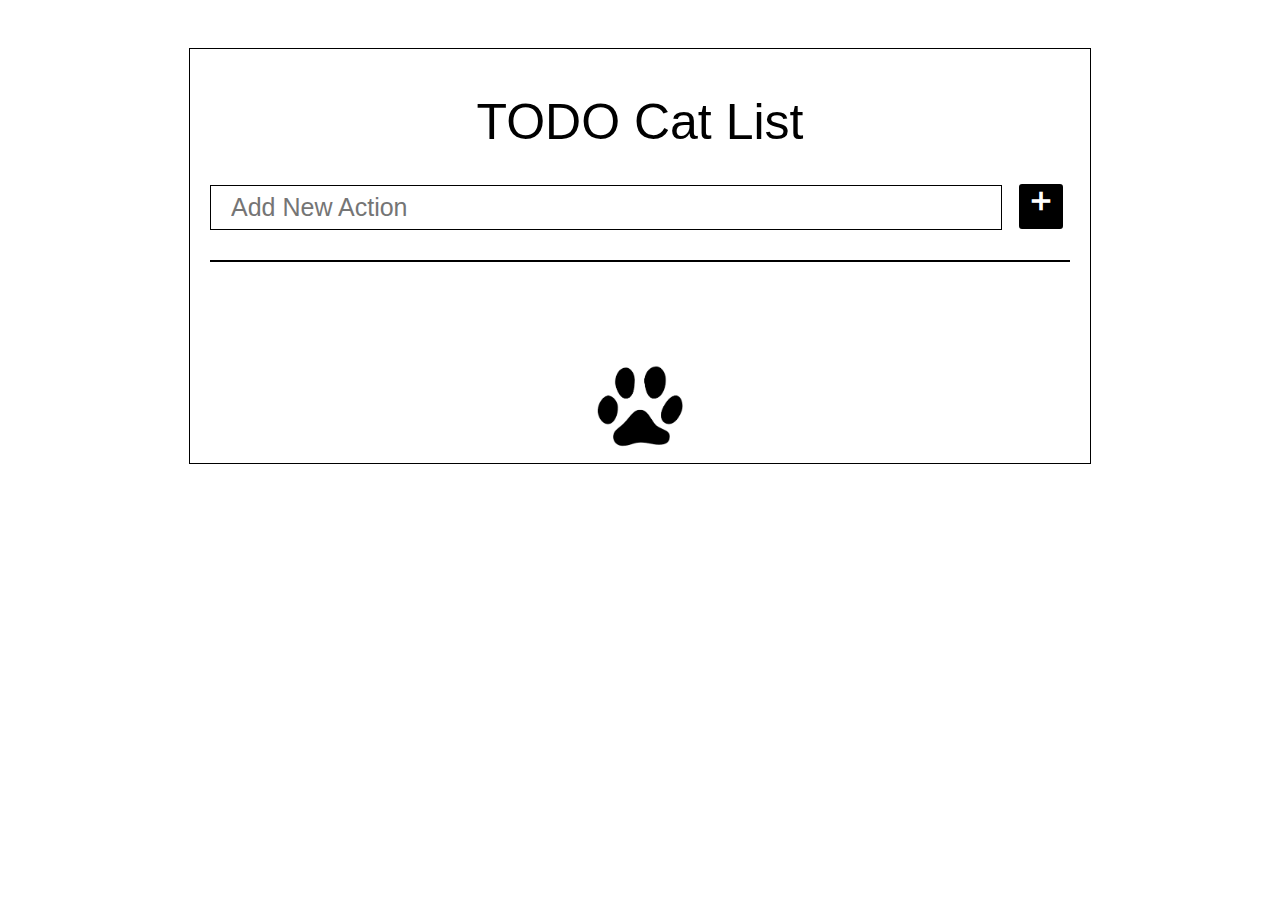
<file: FE_9_11_homework_dom/homework/index.html>
<!DOCTYPE html>
<html lang="en">
<head>
  <meta charset="UTF-8">
  <title>Homework 11 - TODO Cat List</title>
  <link rel="stylesheet" href="./assets/material-icons/material-icons.css">
  <link rel="stylesheet" href="./assets/styles.css">
</head>
<body>
  <div id="root"></div>

  <script src="./src/app.js"></script>
</body>
</html>
</file>
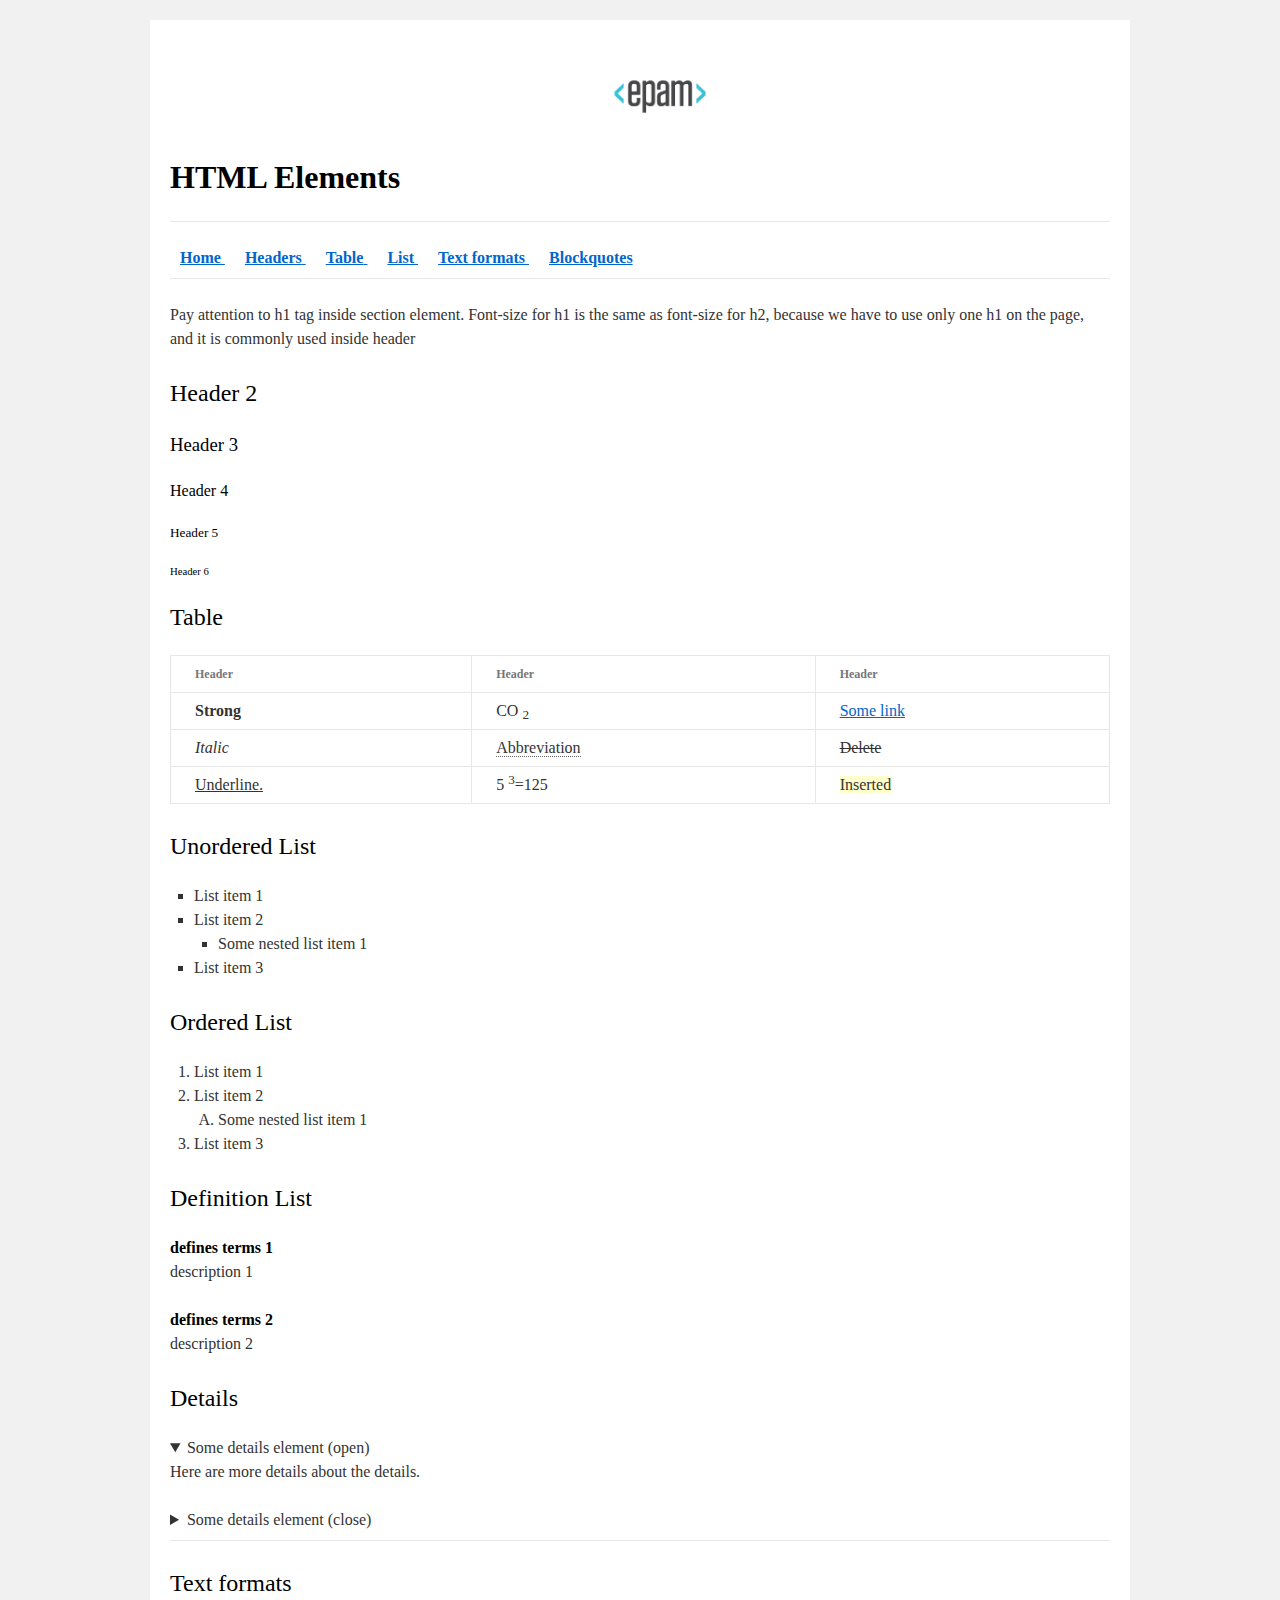
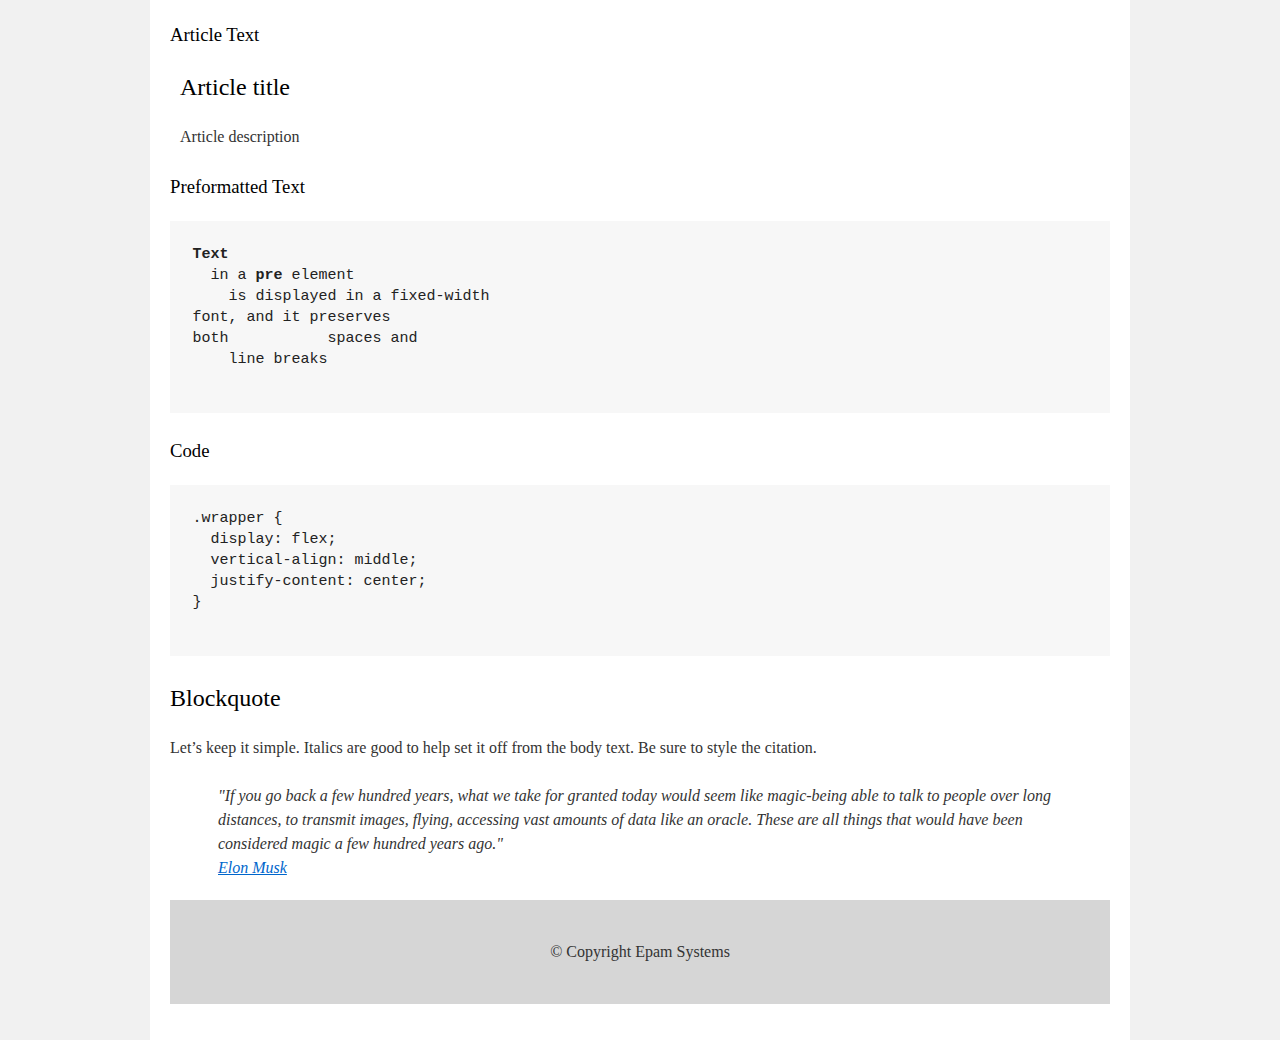
<file: FE_9_1_homework_html-basics/homework/index.html>
<!DOCTYPE html>
<html lang="en">

<head>
  <meta charset="utf-8">
  <title>HTML Basics</title>
  <link rel="stylesheet" href="style.css">
</head>

<body>
  <div id="wrapper">
    <div id="main">
      <div id="container">
        <div id="content" role="main">
          <header>
            <img src="logo.png" id="Home" alt="">
            <h1>
              <b>HTML Elements</b>
            </h1>
            <hr>

            <!--Navbar-->
            <nav>
              <a href="#Home">
                <b>Home</b>
              </a>
              <a href="#Headers">
                <b>Headers</b>
              </a>
              <a href="#Table">
                <b>Table</b>
              </a>
              <a href="#List">
                <b>List</b>
              </a>
              <a href="#TextFormats">
                <b>Text formats</b>
              </a>
              <a href="#Blockquotes">
                <b>Blockquotes</b>
              </a>
            </nav>
            <hr>
          </header>
          <section>
            <p>Pay attention to h1 tag inside section element. Font-size for h1 is the same as font-size for h2, because we
              have to use only one h1 on the page, and it is commonly used inside header</p>

            <!--Headers-->
            <h2 id="Headers">Header 2</h2>
            <h3>Header 3</h3>
            <h4>Header 4</h4>
            <h5>Header 5</h5>
            <h6>Header 6</h6>
            <h2 id="Table">Table</h2>

            <!--Table-->
            <table>
              <tr>
                <th>Header</th>
                <th>Header</th>
                <th>Header</th>
              </tr>
              <tr>
                <td>
                  <strong>Strong</strong>
                </td>
                <td>CO
                  <sub>2</sub>
                </td>
                <td>
                  <a href="#">Some link</a>
                </td>
              </tr>
              <tr>
                <td>
                  <i>Italic</i>
                </td>
                <td>
                  <abbr>Abbreviation</abbr>
                </td>
                <td>
                  <s>Delete</s>
                </td>
              </tr>
              <tr>
                <td>
                  <u>Underline.</u>
                </td>
                <td>5
                  <sup>3</sup>=125</td>
                <td>
                  <ins>Inserted</ins>
                </td>
              </tr>
            </table>

            <!--Unordered List-->
            <h2 id="List">Unordered List</h2>
            <ul>
              <li>List item 1</li>
              <li>List item 2
                <ul>
                  <li>Some nested list item 1</li>
                </ul>
              </li>
              <li>List item 3</li>
            </ul>

            <!--Ordered List-->
            <h2>Ordered List</h2>
            <ol>
              <li>List item 1</li>
              <li>List item 2
                <ol>
                  <li>Some nested list item 1</li>
                </ol>
              </li>
              <li>List item 3</li>
            </ol>

            <!--Definition List-->
            <h2>Definition List</h2>
            <dl>
              <dt>defines terms 1</dt>
              <dd>description 1</dd>
              <dt>defines terms 2</dt>
              <dd>description 2</dd>
            </dl>

            <!--Details open-->
            <h2>Details</h2>
            <details open>
              <summary>Some details element (open)</summary>
              <p>Here are more details about the details.</p>
            </details>

            <!--Details close-->
            <details>
              <summary>Some details element (close)</summary>
              <p>Here are more details about the details.</p>
            </details>

            <hr>

            <!--Text formats-->
            <h2 id="TextFormats">Text formats</h2>

            <h3>Article Text</h3>
            <Article>
              <h2>Article title</h2>
              Article description
            </Article>
            <br>
            <h3>Preformatted Text</h3>
            <pre>
<b>Text</b>
  in a <b>pre</b> element
    is displayed in a fixed-width
font, and it preserves
both           spaces and
    line breaks
          </pre>
            <h3>Code</h3>
            <pre>
.wrapper {
  display: flex;
  vertical-align: middle;
  justify-content: center;
}
          </pre>

            <!--Blockquotes-->
            <h2 id="Blockquotes">Blockquote</h2>
            <p>Let’s keep it simple. Italics are good to help set it off from the body text. Be sure to style the citation.</p>
            <blockquote>
              "If you go back a few hundred years, what we take for granted today would seem like magic-being able to talk to people over
              long distances, to transmit images, flying, accessing vast amounts of data like an oracle. These are all things
              that would have been considered magic a few hundred years ago."
              <br>
              <a href="https://en.wikipedia.org/wiki/Elon_Musk" target="_blank">Elon Musk</a>
            </blockquote>

            <!--Footer-->
            <footer>
              © Copyright Epam Systems
            </footer>
          </section>
        </div>
      </div>
    </div>
  </div>
</body>

</html>
</file>
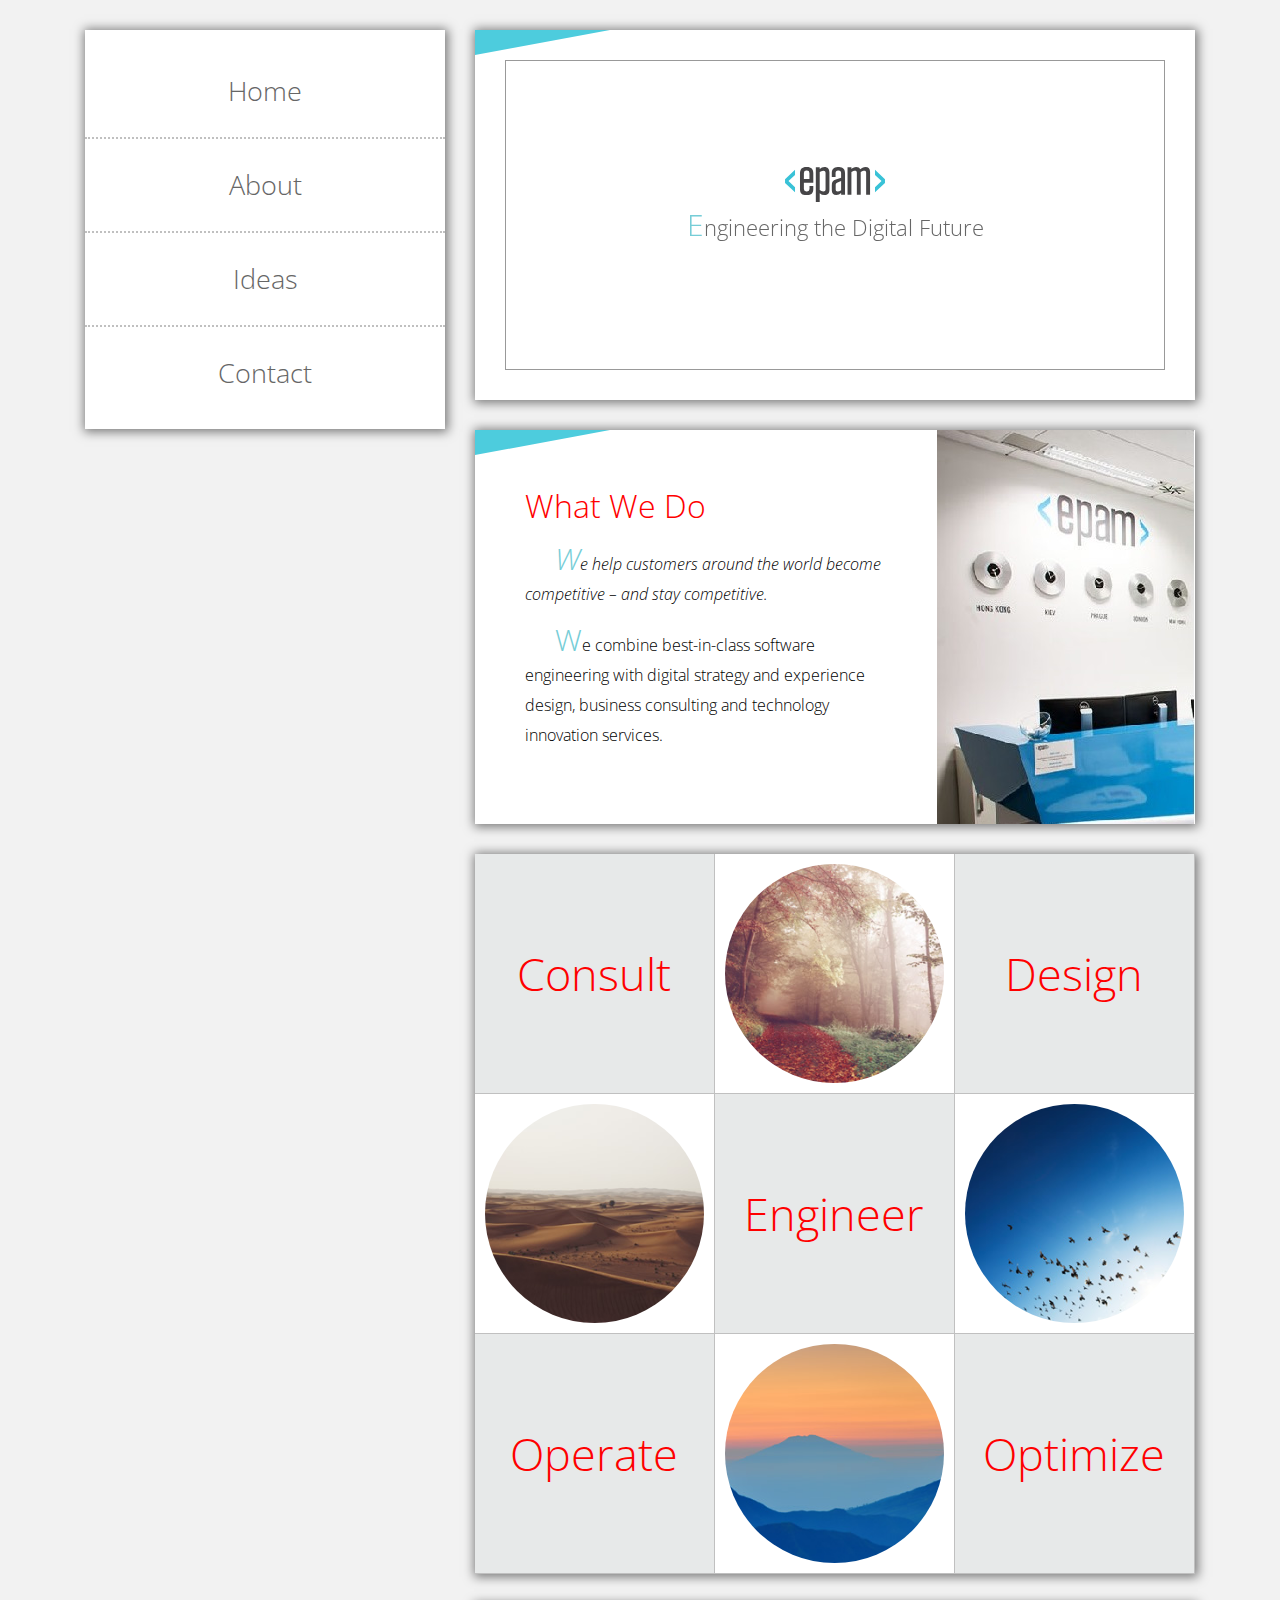
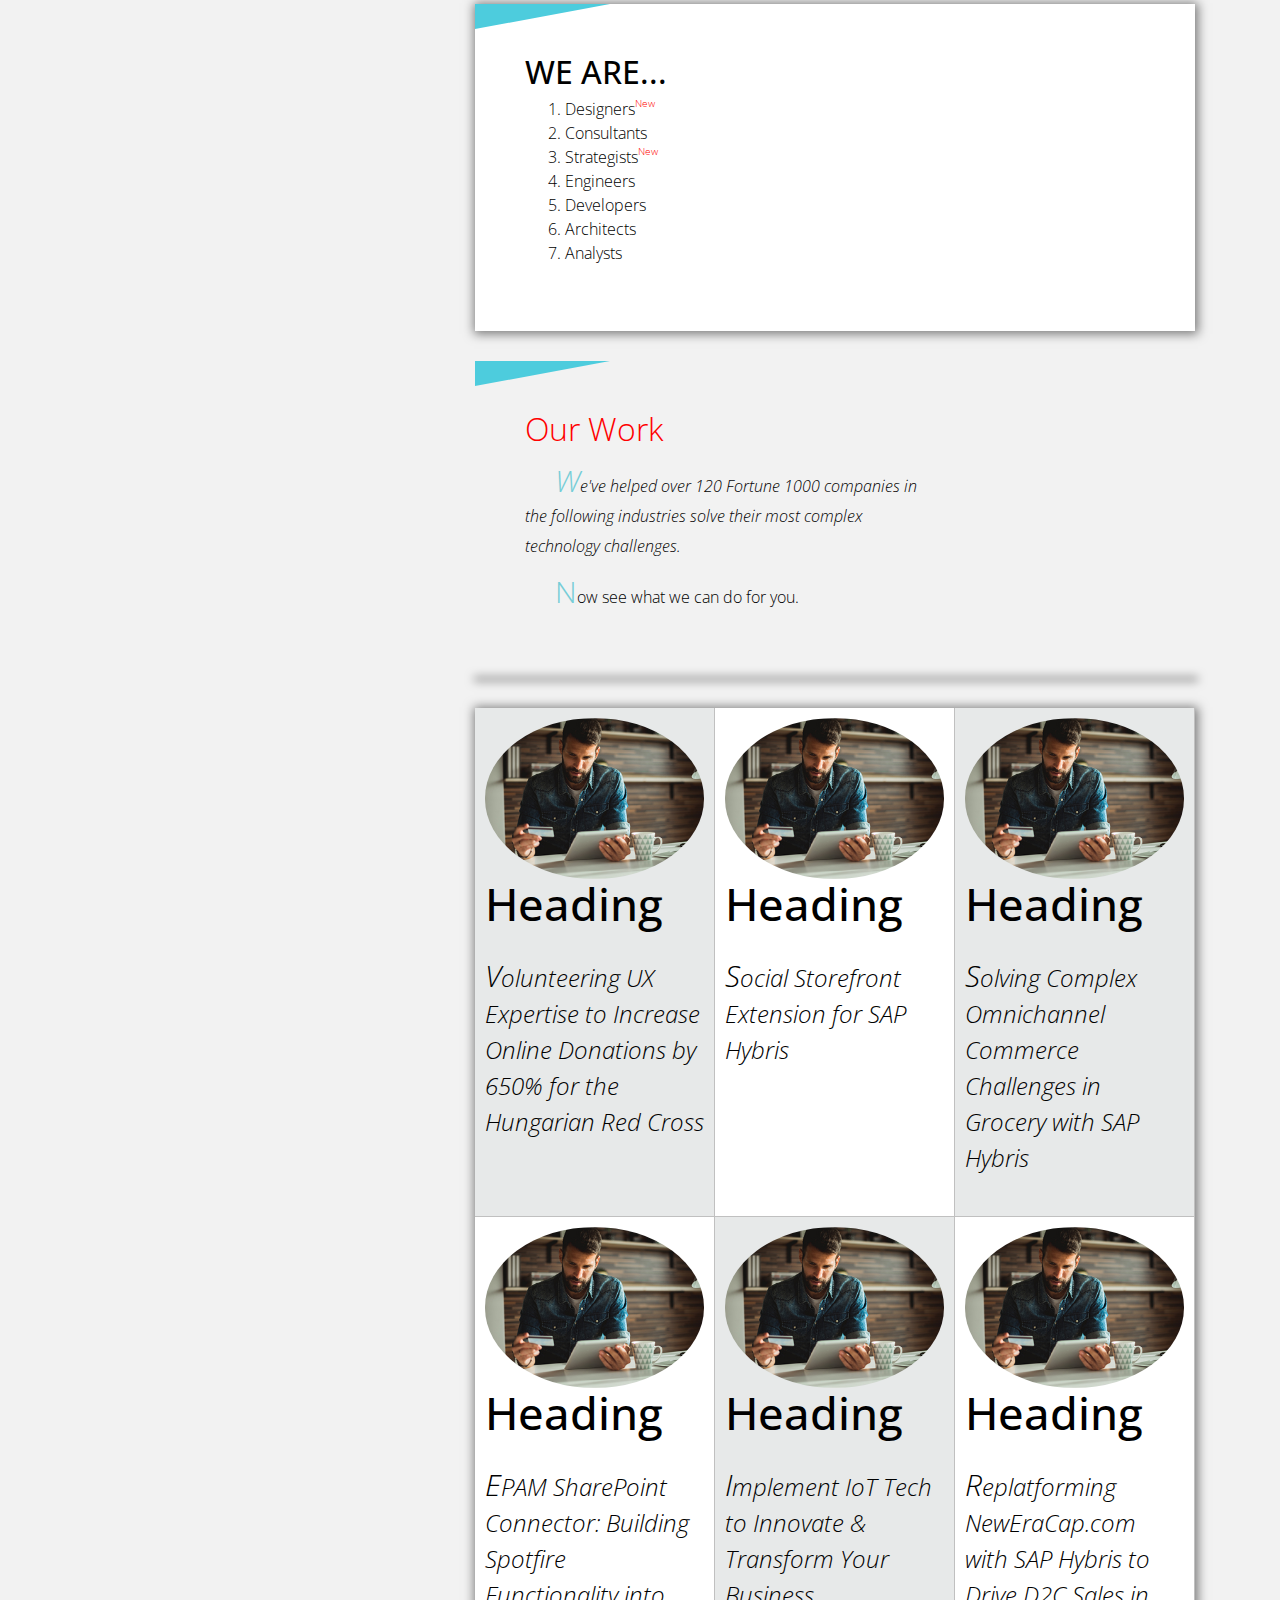
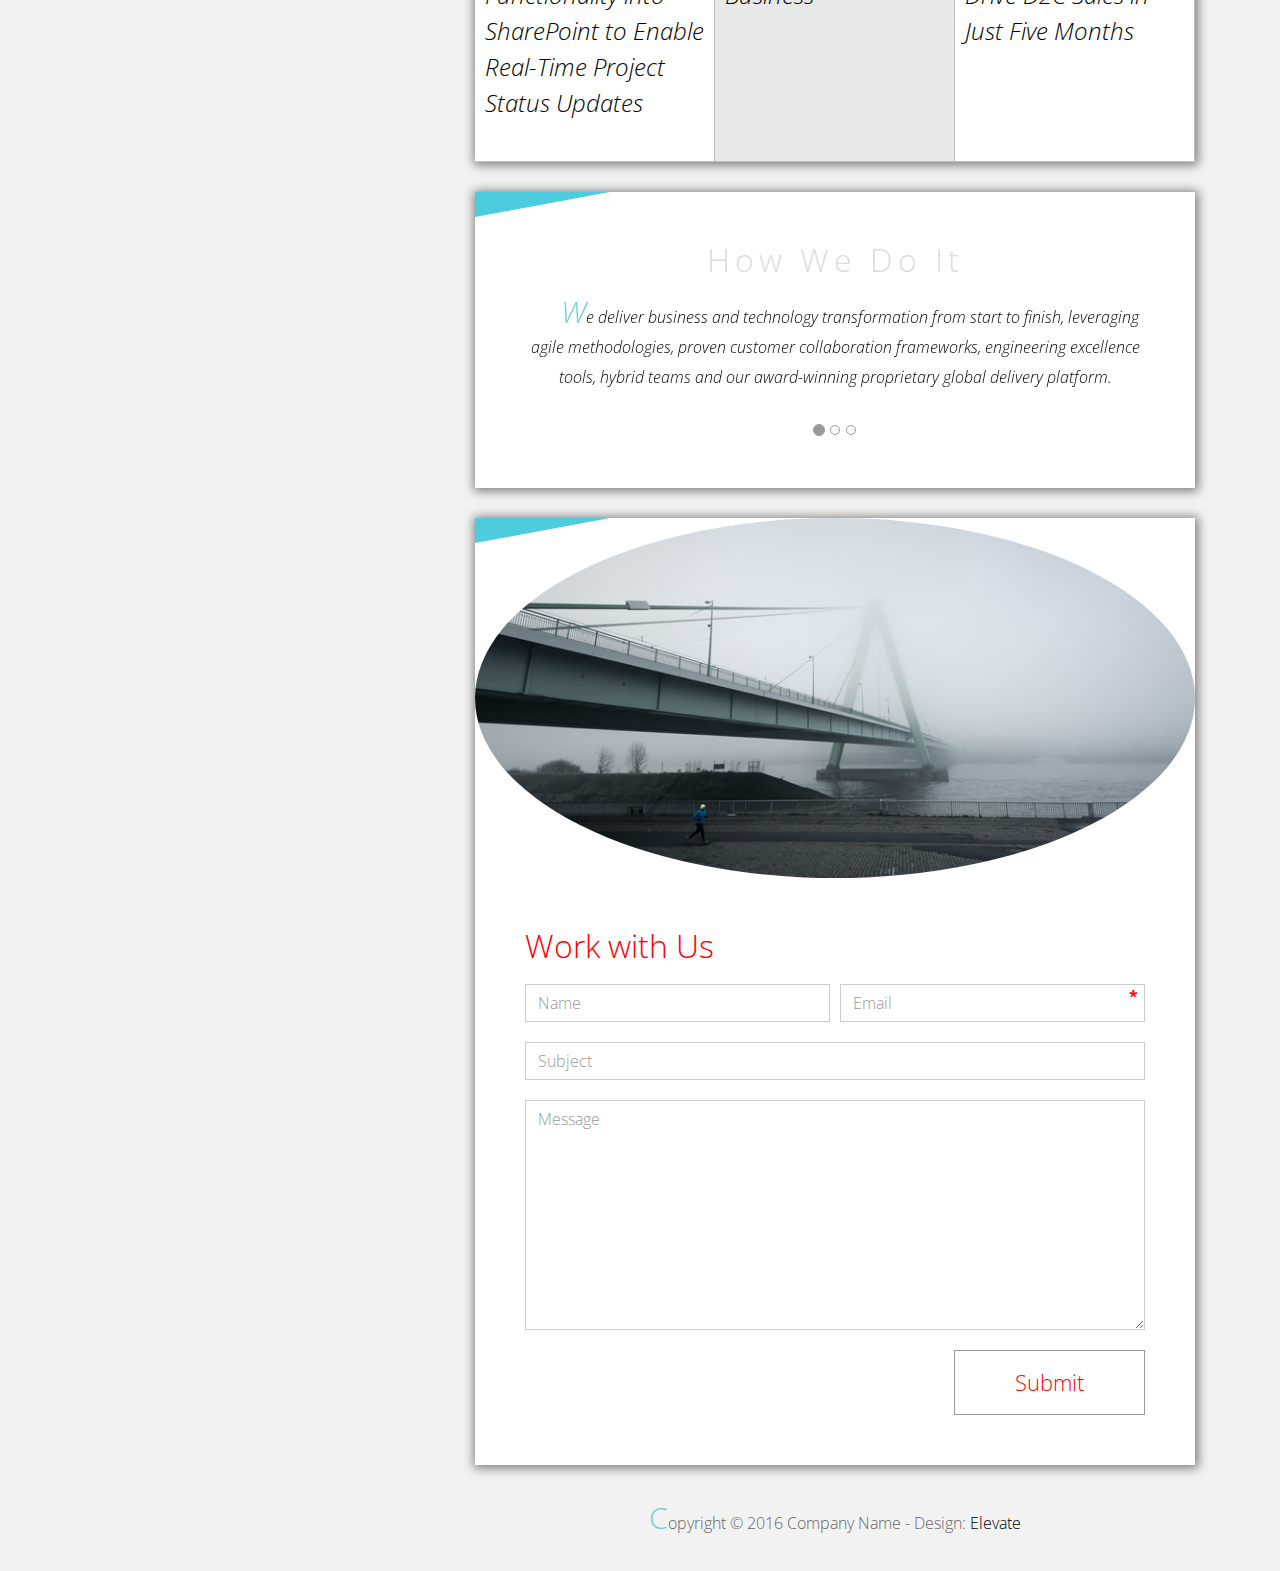
<file: FE_9_2_homework_css-basics/homework/index.html>
<!DOCTYPE html>
<html lang="en">
<head>
  <meta charset="utf-8">
  <meta http-equiv="X-UA-Compatible" content="IE=edge">
  <meta name="viewport" content="width=device-width, initial-scale=1">

  <title>CSS Basic HW</title>



  <!-- load stylesheets -->
  <link rel="stylesheet" href="http://fonts.googleapis.com/css?family=Open+Sans:300,400">
  <!-- Google web font "Open Sans" -->
  <link rel="stylesheet" href="css/bootstrap.min.css">
  <!-- Bootstrap style -->
  <link rel="stylesheet" href="css/general.css">
  <link rel="stylesheet" href="css/style.css">
  <!-- Templatemo style -->
</head>

<body>
<div class="container">

  <div class="tm-sidebar">
    <nav class="tm-main-nav">
      <ul>
        <li class="tm-nav-item"><a href="#home" class="tm-nav-item-link">Home</a></li>
        <li class="tm-nav-item"><a href="#about" class="tm-nav-item-link">About</a></li>
        <li class="tm-nav-item"><a href="#ideas" class="tm-nav-item-link">Ideas</a></li>
        <li class="tm-nav-item"><a href="#contact" class="tm-nav-item-link">Contact</a></li>
      </ul>
    </nav>
  </div>

  <div class="tm-main-content">

    <div id="home" class="tm-content-box margin-b-10">
      <div class="tm-banner">
        <div class="tm-banner-inner">
          <img src="img/EPAM_logo.svg" width="100" alt="">
          <p class="tm-banner-text">Engineering the Digital Future</p>
        </div>
      </div>
    </div>

    <section>
      <div class="tm-content-box flex-2-col">

        <div class="pad flex-item tm-team-description-container">
          <h2 class="tm-section-title">What We Do</h2>
          <p class="tm-section-description">We help customers around the world become competitive – and stay competitive.</p>
          <p class="tm-section-description"> We combine best-in-class software engineering with digital strategy and experience design, business consulting and technology innovation services.</p>
        </div>
        <div class="flex-item">
          <img src="img/image.jpg" alt="">
        </div>
        

      </div>
      <div id="about" class="tm-content-box">

        <ul class="boxes gallery-container">
          <li class="box box-bg">
            <h2 class="tm-section-title tm-section-title-box tm-box-bg-title">Consult</h2>
          </li>
          <li class="box">
            <a href="img/idea-large-01.jpg"><img src="img/idea-01.jpg" alt="Image"
                                                 class="img-fluid thumbnail"></a>
          </li>
          <li class="box box-bg">
            <h2 class="tm-section-title tm-section-title-box tm-box-bg-title">Design</h2>
          </li>
          <li class="box">
            <a href="img/idea-large-02.jpg"><img src="img/idea-02.jpg" alt="Image"
                                                 class="img-fluid thumbnail"></a>
          </li>
          <li class="box box-bg">
            <h2 class="tm-section-title tm-section-title-box tm-box-bg-title">Engineer</h2>
          </li>
          <li class="box">
            <a href="img/idea-large-03.jpg"><img src="img/idea-03.jpg" alt="Image"
                                                 class="img-fluid thumbnail"></a>
          </li>
          <li class="box box-bg">
            <h2 class="tm-section-title tm-section-title-box tm-box-bg-title">Operate</h2>
          </li>
          <li class="box">
            <a href="img/idea-large-04.jpg"><img src="img/idea-04.jpg" alt="Image"
                                                 class="img-fluid thumbnail"></a>
          </li>
          <li class="box box-bg">
            <h2 class="tm-section-title tm-section-title-box tm-box-bg-title">Optimize</h2>
          </li>
        </ul>

      </div>

    </section>

    <!-- slider -->
    <section class="heading tm-content-box">
      <div class="pad">
        <h2> WE ARE...</h2>
        <ol>
          <li><a href="index.html" class="text">Designers</a></li>
          <li><a href="index.html">Consultants</a></li>
          <li><a href="#" class="text">Strategists</a></li>
          <li><a href="#">Engineers</a></li>
          <li><a href="#">Developers</a></li>
          <li><a href="#">Architects</a></li>
          <li><a href="#">Analysts</a></li>
        </ol>
      </div>
    </section>

    <section class="blocks">
       <div class="pad flex-item tm-team-description-container">
          <h2 class="tm-section-title">Our Work</h2>
          <p class="tm-section-description">We've helped over 120 Fortune 1000 companies in the following industries solve their most complex technology challenges. </p>
          <p class="tm-section-description"> Now see what we can do for you.</p>
        </div>
      <div class="tm-content-box flex-2-col">
      </div>
      <div  class="tm-content-box">
        <ul class="boxes gallery-container">
          <li class="box">
            <img src="img/image-1.jpg" alt="Image" class="img-fluid">
            <div>
              <h2>Heading</h2>
              <p>Volunteering UX Expertise to Increase Online Donations by 650% for the Hungarian Red Cross</p>
            </div>
          </li>
          <li class="box">
            <img src="img/image-1.jpg" alt="Image" class="img-fluid">
            <div>
              <h2>Heading</h2>
              <p>Social Storefront Extension for SAP Hybris</p>
            </div>
          </li>
          <li class="box">
            <img src="img/image-1.jpg" alt="Image" class="img-fluid">
            <div>
              <h2>Heading</h2>
              <p>Solving Complex Omnichannel Commerce Challenges in Grocery with SAP Hybris</p>
            </div>
          </li>
          <li class="box">
            <img src="img/image-1.jpg" alt="Image" class="img-fluid">
            <div>
              <h2>Heading</h2>
              <p>EPAM SharePoint Connector: Building Spotfire Functionality into SharePoint to Enable Real-Time Project Status Updates</p>
            </div>
          </li>
          <li class="box">
            <img src="img/image-1.jpg" alt="Image" class="img-fluid">
            <div>
              <h2>Heading</h2>
              <p>Implement IoT Tech to Innovate &amp; Transform Your Business</p>
            </div>
          </li>
          <li class="box">
            <img src="img/image-1.jpg" alt="Image" class="img-fluid">
            <div>
              <h2>Heading</h2>
              <p>Replatforming NewEraCap.com with SAP Hybris to Drive D2C Sales in Just Five Months</p>
            </div>
          </li>
        </ul>

      </div>
    </section>

    <section id="ideas">
      <div id="tmCarousel" class="carousel slide tm-content-box" data-ride="carousel">

        <ol class="carousel-indicators">
          <li data-target="#tmCarousel" data-slide-to="0" class="active"></li>
          <li data-target="#tmCarousel" data-slide-to="1" class=""></li>
          <li data-target="#tmCarousel" data-slide-to="2" class=""></li>
        </ol>

        <div class="carousel-inner" role="listbox">

          <div class="carousel-item active">
            <div class="carousel-content">
              <div class="flex-item">
                <h2 class="tm-section-title">How We Do It</h2>
                <p class="tm-section-description carousel-description">We deliver business and technology transformation from start to finish, leveraging agile methodologies, proven customer collaboration frameworks, engineering excellence tools, hybrid teams and our award-winning proprietary global delivery platform.</p>
              </div>
            </div>
          </div>

          <div class="carousel-item">
            <div class="carousel-content">
              <div class="flex-item">
                <h2 class="tm-section-title">Our Clients</h2>
                <p class="tm-section-description carousel-description">Lorem ipsum dolor sit amet,
                  consectetur adipiscing elit. Quisque vel nisi pharetra nibh varius pharetra ac
                  sagittis nisi. Etiam pharetra vestibulum hendrerit. Pellentesque interdum metus
                  sed massa rutrum.</p>
              </div>
            </div>
          </div>

          <div class="carousel-item">
            <div class="carousel-content">
              <div class="flex-item">
                <h2 class="tm-section-title">Our Projects</h2>
                <p class="tm-section-description carousel-description">Donec ex libero, fringilla
                  vitae purus sit amet, rhoncus pharetra lorem. Pellentesque id sem id lacus
                  ultricies vehicula. Aliquam rutrum mi non. Pellentesque interdum metus sed massa
                  rutrum.</p>
              </div>
            </div>
          </div>

        </div>

      </div>
    </section>

    <section class="tm-content-box">
      <img src="img/contact.jpg" alt="Contact image" class="img-fluid">

      <div id="contact" class="pad">
        <h2 class="tm-section-title">Work with Us</h2>
        <form action="#contact" method="get" class="contact-form">

          <div class="form-group col-xs-12 col-sm-12 col-md-6 col-lg-6 form-group-2-col-left">
            <input type="text" id="contact_name" name="contact_name" class="form-control"
                   placeholder="Name" required/>
          </div>
          <div class="form-group col-xs-12 col-sm-12 col-md-6 col-lg-6 form-group-2-col-right mandatory-field">
            <input type="email" id="contact_email" name="contact_email" class="form-control"
                   placeholder="Email" required/>
          </div>
          <div class="form-group">
            <input type="text" id="contact_subject" name="contact_subject" class="form-control"
                   placeholder="Subject" required/>
          </div>
          <div class="form-group">
            <textarea id="contact_message" name="contact_message" class="form-control" rows="9"
                      placeholder="Message" required></textarea>
          </div>

          <button type="submit" class="btn btn-primary submit-btn">Submit</button>

        </form>
      </div>
    </section>

    <footer class="tm-footer">
      <p class="text-xs-center">Copyright &copy; 2016 Company Name

        - Design: <a rel="nofollow" href="http://www.templatemo.com/tm-481-elevate"
                     target="_parent">Elevate</a></p>
    </footer>

  </div>

</div>

</body>
</html>
</file>
<file: FE_9_11_homework_dom/homework/assets/material-icons/material-icons.css>
@font-face {
  font-family: 'Material Icons';
  font-style: normal;
  font-weight: 400;
  src: url(MaterialIcons-Regular.eot); /* For IE6-8 */
  src: local('Material Icons'),
       local('MaterialIcons-Regular'),
       url(MaterialIcons-Regular.woff2) format('woff2'),
       url(MaterialIcons-Regular.woff) format('woff'),
       url(MaterialIcons-Regular.ttf) format('truetype');
}

.material-icons {
  font-family: 'Material Icons';
  font-weight: normal;
  font-style: normal;
  font-size: 24px;  /* Preferred icon size */
  display: inline-block;
  line-height: 1;
  text-transform: none;
  letter-spacing: normal;
  word-wrap: normal;
  white-space: nowrap;
  direction: ltr;

  /* Support for all WebKit browsers. */
  -webkit-font-smoothing: antialiased;
  /* Support for Safari and Chrome. */
  text-rendering: optimizeLegibility;

  /* Support for Firefox. */
  -moz-osx-font-smoothing: grayscale;

  /* Support for IE. */
  font-feature-settings: 'liga';
}
</file>
<file: FE_9_11_homework_dom/homework/assets/styles.css>
body {
    font-family: sans-serif;
    padding-top: 40px;
}
.container {
    width: 900px;
    margin: auto;
    color: black;
    border: 1px solid black; 
}

.container h1, p {
    text-align: center;
    font-weight: normal;
}
#allert {
    background: #bd082f;
}
.inputForm, #list {
    font-size: 25px;
    padding: 20px;
}
.inputForm {
    margin: 0 20px;
    padding: 10px 0 30px 0;
    border-radius: 3px 3px 0 0;
    border-bottom: 2px solid black;
}
#list {
    padding-bottom: 20px;
}
.action, .text {
    display: inline-block;
    width: 90%;
}
.deleteButton, .checkbox{
    display: inline-block;
    width: 5%;
}
.form {
    width: 100%;
}
.form input {
    border: none;
    font-size: 25px;
    padding: 7px 20px;
}

input:active {
    border: none;
}
input, .deleteButton {
    outline:none;
}

#inputTask {
    border: 1px solid black;
    color: #575454;
    min-width: 750px;
}
.material-icons {
    font-size: 30px;
    font-weight: bold;
}
#taskButton {
    margin-left: 10px;
    height: 100%;
}
#taskButton {
    padding: 0px 5px 8px 5px;
    background: black;
    color: white;
    border-radius: 3px;
    border: 2px solid black;
}
.deleteButton {
    background: inherit;
    border: none;
}
.deleteButton i {
    font-size: 40px;
}
#taskButton:hover {
    background: white;
    color: black;
}
.deleteButton:hover {
    color: black;
}
.task {
    padding: 0 10px;
    margin: 5px 10px;
    display: flex;
}
/* Click */
.action i:nth-child(2) {
    display: none;
}
.action.checked .hidden {
    display: none;
}
.checked i:nth-child(2) {
    display: block;
}

.task .text {
    flex: 1 1 0;
}
            
#list{
    min-height: 50px;
}
#footer{
    text-align: center;
    padding: 10px 20px;
    border-radius: 0 0 3px 3px;
    font-size: 20px;
}
#footer img {
    width: 10%;
}

.task.over {
  border: 2px dashed black;
}
</file>
<file: FE_9_1_homework_html-basics/homework/style.css>
html, body, div, span, applet, object, iframe,
h1, h2, h3, h4, h5, h6, p, blockquote, pre,
a, abbr, acronym, address, big, cite, code,
del, dfn, em, font, img, ins, kbd, q, s, samp,
small, strike, strong, sub, sup, tt, var,
b, u, i, center,
dl, dt, dd, ol, ul, li,
fieldset, form, label, legend,
table, caption, tbody, tfoot, thead, tr, th, td{background:transparent;border:0;margin:0;padding:0;vertical-align:baseline;}body{line-height:1;}h1, h2, h3, h4, h5, h6{clear:both;font-weight:normal;}ol, ul{list-style:none;}blockquote{quotes:none;}blockquote:before, blockquote:after{content:'';content:none;}del{text-decoration:line-through;}table{border-collapse:collapse;border-spacing:0;}a img{border:none;}#container{float:left;margin:0 -240px 0 0;width:100%;}#primary,
#secondary{float:right;overflow:hidden;width:220px;}#secondary{clear:right;}#footer{clear:both;width:100%;}.one-column #content{margin:0 auto;width:640px;}.single-attachment #content{margin:0 auto;width:900px;}body,
input,
textarea,
.page-title span,
.pingback a.url{font-family:Georgia, "Bitstream Charter", serif;}h3#comments-title,
h3#reply-title,
#access .menu,
#access div.menu ul,
#cancel-comment-reply-link,
.form-allowed-tags,
#site-info,
#site-title,
#wp-calendar,
.comment-meta,
.comment-body tr th,
.comment-body thead th,
.entry-content label,
.entry-content tr th,
.entry-content thead th,
.entry-meta,
.entry-title,
.entry-utility,
#respond label,
.navigation,
.page-title,
.pingback p,
.reply,
.widget-title,
.wp-caption-text{font-family:"Helvetica Neue", Arial, Helvetica, "Nimbus Sans L", sans-serif;}input[type="submit"]{font-family:"Helvetica Neue", Arial, Helvetica, "Nimbus Sans L", sans-serif;}pre{font-family:"Courier 10 Pitch", Courier, monospace;}code{font-family:Monaco, Consolas, "Andale Mono", "DejaVu Sans Mono", monospace;}#access .menu-header,
div.menu,
#colophon,
#branding,
#main,
#wrapper{margin:0 auto;width:940px;}#wrapper{background:#fff;margin-top:20px;padding:0 20px;}#footer-widget-area{overflow:hidden;}#footer-widget-area .widget-area{float:left;margin-right:20px;width:220px;}#footer-widget-area #fourth{margin-right:0;}#site-info{float:left;font-size:14px;font-weight:bold;width:700px;}#site-generator{float:right;width:220px;}body{background:#f1f1f1;}body,
input,
textarea{color:#666;font-size:12px;line-height:18px;}hr{background-color:#e7e7e7;border:0;clear:both;height:1px;margin-bottom:18px;}p{margin-bottom:18px;}ul{list-style:square;margin:0 0 18px 1.5em;}ol{list-style:decimal;margin:0 0 18px 1.5em;}ol ol{list-style:upper-alpha;}ol ol ol{list-style:lower-roman;}ol ol ol ol{list-style:lower-alpha;}ul ul,
ol ol,
ul ol,
ol ul{margin-bottom:0;}dl{margin:0 0 24px 0;}dt{font-weight:bold;}dd{margin-bottom:18px;}strong{font-weight:bold;}cite,
em,
i{font-style:italic;}big{font-size:131.25%;}ins{background:#ffc;text-decoration:none;}blockquote{font-style:italic;padding:0 3em;}blockquote cite,
blockquote em,
blockquote i{font-style:normal;}pre{background:#f7f7f7;color:#222;line-height:18px;margin-bottom:18px;overflow:auto;padding:1.5em;}abbr,
acronym{border-bottom:1px dotted #666;cursor:help;}sup,
sub{height:0;line-height:1;position:relative;vertical-align:baseline;}sup{bottom:1ex;}sub{top:.5ex;}small{font-size:smaller;}input[type="text"],
input[type="password"],
input[type="email"],
input[type="url"],
input[type="number"],
textarea{background:#f9f9f9;border:1px solid #ccc;box-shadow:inset 1px 1px 1px rgba(0,0,0,0.1);-moz-box-shadow:inset 1px 1px 1px rgba(0,0,0,0.1);-webkit-box-shadow:inset 1px 1px 1px rgba(0,0,0,0.1);padding:2px;}a:link{color:#0066cc;}a:visited{color:#743399;}a:active,
a:hover{color:#ff4b33;}.screen-reader-text{clip:rect(1px, 1px, 1px, 1px);overflow:hidden;position:absolute !important;height:1px;width:1px;}#header{padding:30px 0 0 0;}#site-title{float:left;font-size:30px;line-height:36px;margin:0 0 18px 0;width:700px;}#site-title a{color:#000;font-weight:bold;text-decoration:none;}#site-description{color:#000;clear:right;float:right;font-style:italic;margin:15px 0 18px 0;opacity:.65;width:220px;}#branding img{border-top:4px solid #000;border-bottom:1px solid #000;display:block;float:left;}#access{background:#000;display:block;float:left;margin:0 auto;width:940px;}#access .menu-header,
div.menu{font-size:13px;margin-left:12px;width:928px;}#access .menu-header ul,
div.menu ul{list-style:none;margin:0;}#access .menu-header li,
div.menu li{float:left;position:relative;}#access a{color:#aaa;display:block;line-height:38px;padding:0 10px;text-decoration:none;}#access ul ul{box-shadow:0px 3px 3px rgba(0,0,0,0.2);-moz-box-shadow:0px 3px 3px rgba(0,0,0,0.2);-webkit-box-shadow:0px 3px 3px rgba(0,0,0,0.2);display:none;position:absolute;top:38px;left:0;float:left;width:180px;z-index:99999;}#access ul ul li{min-width:180px;}#access ul ul ul{left:100%;top:0;}#access ul ul a{background:#333;line-height:1em;padding:10px;width:160px;height:auto;}#access li:hover > a,
#access ul ul:hover > a{background:#333;color:#fff;}#access ul li:hover > ul{display:block;}#access ul li.current_page_item > a,
#access ul li.current_page_ancestor > a,
#access ul li.current-menu-ancestor > a,
#access ul li.current-menu-item > a,
#access ul li.current-menu-parent > a{color:#fff;}* html #access ul li.current_page_item a,
* html #access ul li.current_page_ancestor a,
* html #access ul li.current-menu-ancestor a,
* html #access ul li.current-menu-item a,
* html #access ul li.current-menu-parent a,
* html #access ul li a:hover{color:#fff;}#main{clear:both;overflow:hidden;padding:40px 0 0 0;}#content{margin-bottom:36px;}#content,
#content input,
#content textarea{color:#333;font-size:16px;line-height:24px;}#content p,
#content ul,
#content ol,
#content dd,
#content pre,
#content hr{margin-bottom:24px;}#content ul ul,
#content ol ol,
#content ul ol,
#content ol ul{margin-bottom:0;}#content pre,
#content kbd,
#content tt,
#content var{font-size:15px;line-height:21px;}#content code{font-size:13px;}#content dt,
#content th{color:#000;}#content h1,
#content h2,
#content h3,
#content h4,
#content h5,
#content h6{color:#000;line-height:1.5em;margin:0 0 20px 0;}#content table{border:1px solid #e7e7e7;margin:0 -1px 24px 0;text-align:left;width:100%;}#content tr th,
#content thead th{color:#777;font-size:12px;font-weight:bold;line-height:18px;padding:9px 24px;border-right: 1px solid #e7e7e7;}#content tr td{border-top:1px solid #e7e7e7;padding:6px 24px;border-right: 1px solid #e7e7e7;}#content tr.odd td{background:#f2f7fc;}.hentry{margin:0 0 48px 0;}.home .sticky{background:#f2f7fc;border-top:4px solid #000;margin-left:-20px;margin-right:-20px;padding:18px 20px;}.single .hentry{margin:0 0 36px 0;}.page-title{color:#000;font-size:14px;font-weight:bold;margin:0 0 36px 0;}.page-title span{color:#333;font-size:16px;font-style:italic;font-weight:normal;}.page-title a:link,
.page-title a:visited{color:#777;text-decoration:none;}.page-title a:active,
.page-title a:hover{color:#ff4b33;}#content .entry-title{color:#000;font-size:21px;font-weight:bold;line-height:1.3em;margin-bottom:0;}.entry-title a:link,
.entry-title a:visited{color:#000;text-decoration:none;}.entry-title a:active,
.entry-title a:hover{color:#ff4b33;}.entry-meta{color:#777;font-size:12px;}.entry-meta abbr,
.entry-utility abbr{border:none;}.entry-meta abbr:hover,
.entry-utility abbr:hover{border-bottom:1px dotted #666;}.single-author .by-author{position:absolute !important;clip:rect(1px 1px 1px 1px);clip:rect(1px, 1px, 1px, 1px);}.entry-content,
.entry-summary{clear:both;padding:12px 0 0 0;}.entry-content .more-link{white-space:nowrap;}#content .entry-summary p:last-child{margin-bottom:12px;}.entry-content fieldset{border:1px solid #e7e7e7;margin:0 0 24px 0;padding:24px;}.entry-content fieldset legend{background:#fff;color:#000;font-weight:bold;padding:0 24px;}.entry-content input{margin:0 0 24px 0;}.entry-content input.file,
.entry-content input.button{margin-right:24px;}.entry-content label{color:#777;font-size:12px;}.entry-content select{margin:0 0 24px 0;}.entry-content sup,
.entry-content sub{font-size:10px;}.entry-content blockquote.left{float:left;margin-left:0;margin-right:24px;text-align:right;width:33%;}.entry-content blockquote.right{float:right;margin-left:24px;margin-right:0;text-align:left;width:33%;}.page-link{clear:both;color:#000;font-weight:bold;line-height:48px;word-spacing:0.5em;}.page-link a:link,
.page-link a:visited{background:#f1f1f1;color:#333;font-weight:normal;padding:0.5em 0.75em;text-decoration:none;}.home .sticky .page-link a{background:#d9e8f7;}.page-link a:active,
.page-link a:hover{color:#ff4b33;}body.page .edit-link{clear:both;display:block;}#entry-author-info{background:#f2f7fc;border-top:4px solid #000;clear:both;font-size:14px;line-height:20px;margin:24px 0;overflow:hidden;padding:18px 20px;}#entry-author-info #author-avatar{background:#fff;border:1px solid #e7e7e7;float:left;height:60px;margin:0 -104px 0 0;padding:11px;}#entry-author-info #author-description{float:left;margin:0 0 0 104px;}#entry-author-info h2{color:#000;font-size:100%;font-weight:bold;margin-bottom:0;}.entry-utility{clear:both;color:#777;font-size:12px;line-height:18px;}.entry-meta a,
.entry-utility a{color:#777;}.entry-meta a:hover,
.entry-utility a:hover{color:#ff4b33;}#content .video-player{padding:0;}.format-standard .wp-video,
.format-standard .wp-audio-shortcode,
.format-audio .wp-audio-shortcode,
.format-standard .video-player{margin-bottom:24px;}.home #content .format-aside p,
.home #content .category-asides p{font-size:14px;line-height:20px;margin-bottom:10px;margin-top:0;}.format-gallery .size-thumbnail img,
.category-gallery .size-thumbnail img{border:10px solid #f1f1f1;margin-bottom:0;}.format-gallery .gallery-thumb,
.category-gallery .gallery-thumb{float:left;margin-right:20px;margin-top:-4px;}.home #content .format-gallery .entry-utility,
.home #content .category-gallery .entry-utility{padding-top:4px;}.attachment .entry-content .entry-caption{font-size:140%;margin-top:24px;}.attachment .entry-content .nav-previous a:before{content:'\2190\00a0';}.attachment .entry-content .nav-next a:after{content:'\00a0\2192';}#content img.size-auto,
#content img.size-full,
#content img.size-large,
#content img.size-medium,
#content .entry-attachment img,
#content .widget-container img{max-width:100%;height:auto;}#ie8 #content img.size-auto,
#ie8 #content img.size-full,
#ie8 #content img.size-large,
#ie8 #content img.size-medium,
#ie8 #content .entry-attachment img{width:auto;}.alignleft,
img.alignleft{display:inline;float:left;margin-right:24px;margin-top:4px;}.alignright,
img.alignright{display:inline;float:right;margin-left:24px;margin-top:4px;}.aligncenter,
img.aligncenter{clear:both;display:block;margin-left:auto;margin-right:auto;}img.alignleft,
img.alignright,
img.aligncenter{margin-bottom:12px;}.wp-caption{background:#f1f1f1;line-height:18px;margin-bottom:20px;max-width:100%;padding:4px;text-align:center;}.wp-caption img{margin:5px 5px 0;max-width:622px;}.wp-caption p.wp-caption-text{color:#777;font-size:12px;margin:5px;}.wp-smiley{margin:0;}.gallery{margin:0 auto 18px;}.gallery .gallery-item{float:left;margin-top:0;text-align:center;}.gallery-columns-1 .gallery-item{width:100%;}.gallery-columns-2 .gallery-item{width:50%;}.gallery-columns-3 .gallery-item{width:33%;}.gallery-columns-4 .gallery-item{width:25%;}.gallery-columns-5 .gallery-item{width:20%;}.gallery-columns-6 .gallery-item{width:16%;}.gallery-columns-7 .gallery-item{width:14%;}.gallery-columns-8 .gallery-item{width:12%;}.gallery-columns-9 .gallery-item{width:11%;}.gallery-columns-1 img{max-width:620px;}.gallery-columns-2 img{max-width:288px;}.gallery-columns-3 img{max-width:177px;}.gallery-columns-4 img{max-width:122px;}.gallery-columns-5 img{max-width:88px;}.gallery-columns-6 img{max-width:66px;}.gallery-columns-7 img{max-width:50px;}.gallery-columns-8 img{max-width:39px;}.gallery-columns-9 img{max-width:29px;}.gallery-item img{height:auto;}.gallery-columns-2 .attachment-medium{max-width:92%;height:auto;}.gallery-columns-4 .attachment-thumbnail{max-width:84%;height:auto;}.gallery .gallery-caption{color:#777;font-size:12px;margin:0 0 12px;}.gallery dl{margin:0;}.gallery img{border:10px solid #f1f1f1;}.gallery br+br{display:none;}#content .entry-attachment img{display:block;margin:0 auto;}.navigation{color:#777;font-size:12px;line-height:18px;overflow:hidden;}.navigation a:link,
.navigation a:visited{color:#777;text-decoration:none;}.navigation a:active,
.navigation a:hover{color:#ff4b33;}.nav-previous{float:left;width:50%;}.nav-next{float:right;text-align:right;width:50%;}#nav-above{margin:0 0 18px 0;}#nav-above{display:none;}.paged #nav-above,
.single #nav-above{display:block;}#nav-below{margin:-18px 0 0 0;}#comments{clear:both;}#comments .navigation{padding:0 0 18px 0;}h3#comments-title,
h3#reply-title{color:#000;font-size:20px;font-weight:bold;margin-bottom:0;}h3#comments-title{padding:24px 0;}.commentlist{list-style:none;margin:0;}.commentlist li.comment{border-bottom:1px solid #e7e7e7;line-height:24px;margin:0 0 24px 0;padding:0 0 0 56px;position:relative;}.commentlist li:last-child{border-bottom:none;margin-bottom:0;}#comments .comment-body ul,
#comments .comment-body ol{margin-bottom:18px;}#comments .comment-body p:last-child{margin-bottom:6px;}#comments .comment-body blockquote p:last-child{margin-bottom:24px;}.commentlist ol{list-style:decimal;}.commentlist .avatar{position:absolute;top:4px;left:0;}.comment-author{}.comment-author cite{color:#000;font-style:normal;font-weight:bold;}.comment-author .says{font-style:italic;}.comment-meta{font-size:12px;margin:0 0 18px 0;}.comment-meta a:link,
.comment-meta a:visited{color:#777;text-decoration:none;}.comment-meta a:active,
.comment-meta a:hover{color:#ff4b33;}.commentlist .even{}.commentlist .bypostauthor{}.commentlist .bypostauthor > div{background:#f2f7fc;border-top:4px solid #000;margin-bottom:10px;padding:10px 0 0 20px;}.reply{font-size:12px;padding:0 0 24px 0;}.reply a,
a.comment-edit-link{color:#777;}.reply a:hover,
a.comment-edit-link:hover{color:#ff4b33;}.commentlist .children{list-style:none;margin:0;}.commentlist .children li{border:none;margin:0;}.nopassword,
.nocomments{display:none;}#comments .pingback{border-bottom:1px solid #e7e7e7;margin-bottom:18px;padding-bottom:18px;}.commentlist li.comment+li.pingback{margin-top:-6px;}#comments .pingback p{color:#777;display:block;font-size:12px;line-height:18px;margin:0;}#comments .pingback .url{font-size:13px;font-style:italic;}input[type="submit"]{color:#333;}#respond{border-top:1px solid #e7e7e7;margin:24px 0;overflow:hidden;position:relative;}#respond p{margin:0;}#respond .comment-notes{margin-bottom:1em;}.form-allowed-tags{line-height:1em;}.children #respond{margin:0 48px 0 0;}h3#reply-title{margin:18px 0;}#comments-list #respond{margin:0 0 18px 0;}#comments-list ul #respond{margin:0;}#cancel-comment-reply-link{font-size:12px;font-weight:normal;line-height:18px;}#respond .required{color:#ff4b33;font-weight:bold;}#respond label{color:#777;font-size:12px;}#respond input{margin:0 0 9px;width:98%;}#respond textarea{width:98%;}#respond .form-allowed-tags{color:#777;font-size:12px;line-height:18px;}#respond .form-allowed-tags code{font-size:11px;}#respond .form-submit{margin:12px 0;}#respond .form-submit input{font-size:14px;width:auto;}.widget-area ul{list-style:none;margin-left:0;}.widget-area ul ul{list-style:square;margin-left:1.3em;}.widget-area select{max-width:100%;}.widget_search #s{width:60%;}.widget_search label{display:none;}.widget-container{word-wrap:break-word;-webkit-hyphens:auto;-moz-hyphens:auto;hyphens:auto;margin:0 0 18px 0;}.widget-container .wp-caption img{margin:auto;}.widget-container.widget_image .wp-caption{width:auto;}.widget-container.widget_image .wp-caption img{margin-left:-8px;}.widget-title{color:#222;font-size:14px;font-weight:bold;}.widget-area a:link,
.widget-area a:visited{text-decoration:none;}.widget-area a:active,
.widget-area a:hover{text-decoration:underline;}.widget-area .entry-meta{font-size:11px;}#wp_tag_cloud div{line-height:1.6em;}#wp-calendar{width:100%;}#wp-calendar caption{color:#222;font-size:14px;font-weight:bold;padding-bottom:4px;text-align:left;}#wp-calendar thead{font-size:11px;}#wp-calendar thead th{}#wp-calendar tbody{color:#aaa;}#wp-calendar tbody td{background:#f5f5f5;border:1px solid #fff;padding:3px 0 2px;text-align:center;}#wp-calendar tbody .pad{background:none;}#wp-calendar tfoot #next{text-align:right;}.widget_rss a.rsswidget{color:#000;}.widget_rss a.rsswidget:hover{color:#ff4b33;}.widget_rss .widget-title img{width:11px;height:11px;}#main .widget-area ul{margin-left:0;padding:0 20px 0 0;}#main .widget-area ul ul{border:none;margin-left:1.3em;padding:0;}#primary{}#secondary{}#footer-widget-area{}#main .widget-container.music-player ul{margin:0;}#footer{margin-bottom:20px;}#colophon{border-top:4px solid #000;margin-top:-4px;overflow:hidden;padding:18px 0;}#site-info{font-weight:bold;}#site-info a{color:#000;text-decoration:none;}#site-generator{font-style:italic;position:relative;}#site-generator a{background:url(images/wordpress.png) center left no-repeat;color:#666;display:inline-block;line-height:16px;padding-left:20px;text-decoration:none;}#site-generator a:hover{text-decoration:underline;}img#wpstats{display:block;margin:0 auto 10px;}pre{-webkit-text-size-adjust:140%;}code{-webkit-text-size-adjust:160%;}#access,
.entry-meta,
.entry-utility,
.navigation,
.widget-area{-webkit-text-size-adjust:120%;}#site-description{-webkit-text-size-adjust:none;}@media print{body{background:none !important;}#wrapper{clear:both !important;display:block !important;float:none !important;position:relative !important;}#header{border-bottom:2pt solid #000;padding-bottom:18pt;}#colophon{border-top:2pt solid #000;}#site-title,	#site-description{float:none;line-height:1.4em;margin:0;padding:0;}#site-title{font-size:13pt;}.entry-content{font-size:14pt;line-height:1.6em;}.entry-title{font-size:21pt;}#access,	#branding img,	#respond,	.comment-edit-link,	.edit-link,	.navigation,	.page-link,	.widget-area{display:none !important;}#container,	#header,	#footer{margin:0;width:100%;}#content,	.one-column #content{margin:24pt 0 0;width:100%;}.wp-caption p{font-size:11pt;}#site-info,	#site-generator{float:none;width:auto;}#colophon{width:auto;}img#wpstats{display:none;}#site-generator a{margin:0;padding:0;}#entry-author-info{border:1px solid #e7e7e7;}#main{display:inline;}.home .sticky{border:none;}}
img{width: 140px;vertical-align: middle; display:block; margin:0 auto;margin-left: calc(50% - 50px);margin-bottom: 20px;}nav > a{padding: 10px;color: #0279c1;}nav > a b:hover{color: #00527a;}nav > a:visited{color: #0279c1;}article{padding-left: 10px;}footer{margin-top: 20px;padding: 40px 20px;text-align: center;background: #3333;}
</file>
<file: FE_9_2_homework_css-basics/homework/css/general.css>
/* 

please don't edit this styles

*/

h2.tm-section-title{color:red}a:focus{color:#666;outline:0}ul{padding:0;margin:0}body{background-color:#f2f2f2;color:#000;font-family:'Open Sans',Helvetica,Arial,sans-serif;font-size:16px;font-weight:300;padding-top:30px;overflow-x:hidden}section:before{position:absolute;z-index:1}.box,.tm-content-box,.tm-main-nav{background-color:#fff}.tm-sidebar{position:fixed;width:360px}.tm-main-nav{font-size:1.6667em;padding-top:15px;padding-bottom:10px;text-align:center}.tm-nav-item{list-style:none;width:100%;padding:15px 30px}.tm-nav-item-link{border:1px solid transparent;color:#666;display:block;padding:10px;width:100%;-webkit-transition:all .3s ease;transition:all .3s ease}.carousel-indicators li,.tm-banner-inner{border:1px solid #999}.flex-2-col,.tm-banner-inner{display:-webkit-box;display:-webkit-flex;display:-ms-flexbox}.tm-nav-item-link.active,.tm-nav-item-link:hover{color:#666;text-decoration:none;border:1px solid #999}.tm-nav-item-link:focus{text-decoration:none}.tm-banner-text,.tm-banner-title,.tm-section-title{color:#666;font-weight:300;margin-top:0}.tm-section-title{margin-bottom:20px}.tm-section-title-box{margin-bottom:0}.tm-banner-title{font-size:3.3em;letter-spacing:2px;text-transform:uppercase}.tm-main-content{margin-left:360px;padding-left:30px}.tm-content-box{margin-bottom:30px}.pad{padding:50px}.tm-banner{height:370px;padding:30px}.tm-banner-inner{height:100%;text-align:center;display:flex;-webkit-box-orient:vertical;-webkit-box-direction:normal;-webkit-flex-direction:column;-ms-flex-direction:column;flex-direction:column;-webkit-box-align:center;-webkit-align-items:center;-ms-flex-align:center;align-items:center;-webkit-box-pack:center;-webkit-justify-content:center;-ms-flex-pack:center;justify-content:center}.tm-banner-text{font-size:1.4em}.flex-2-col{display:flex;-webkit-box-align:center;-webkit-align-items:center;-ms-flex-align:center;align-items:center}.boxes,.tm-box-bg-title{display:-webkit-box;display:-webkit-flex;display:-ms-flexbox}.flex-item{-webkit-box-flex:0 1 auto;-webkit-flex:0 1 auto;-ms-flex:0 1 auto;flex:0 1 auto}.section-description{line-height:1.8;margin-bottom:25px}.section-description:last-child{margin-bottom:0}.tm-team-description-container{max-width:500px}.tm-team-info{display:flex}.box{list-style:none;width:33.3333%;height:auto;border:1px solid silver;border-width:0 1px 1px 0;padding:10px}.box-bg{position:relative}.tm-box-bg-title{position:absolute;top:0;right:0;bottom:0;left:0;display:flex;-webkit-box-align:center;-webkit-align-items:center;-ms-flex-align:center;align-items:center;-webkit-box-pack:center;-webkit-justify-content:center;-ms-flex-pack:center;justify-content:center}.boxes{display:flex;-webkit-flex-wrap:wrap;-ms-flex-wrap:wrap;flex-wrap:wrap}.gallery-container a{cursor:-webkit-zoom-in;cursor:zoom-in}.carousel{position:relative;height:auto;padding:50px 50px 80px;text-align:center}.carousel-indicators{bottom:30px}.carousel-content{color:#000;display:-webkit-box;display:-webkit-flex;display:-ms-flexbox;display:flex;-webkit-box-align:center;-webkit-align-items:center;-ms-flex-align:center;align-items:center}.carousel-indicators .active{background-color:#999}.contact-form{overflow:hidden}.form-control{border-radius:0;font-size:1em}.form-control:focus{border-color:#999;box-shadow:inset 0 1px 1px rgba(0,0,0,.075),0 0 8px rgba(153,153,153,.45)}.form-group{margin-bottom:20px}.form-group-2-col-left{padding-left:0;padding-right:5px}.form-group-2-col-right{padding-right:0;padding-left:5px}.mandatory-field:after{position:absolute;top:0;right:7px}.submit-btn{border-radius:0;background:0;border:1px solid #999;color:#999;float:right;font-size:1.4em;font-weight:300;padding:15px 60px;-webkit-transition:all .3s ease;transition:all .3s ease}.submit-btn:active,.submit-btn:active:focus,.submit-btn:active:hover,.submit-btn:focus,.submit-btn:hover,.submit-btn:visited{background:#999;border:1px solid #999;color:#fff}.tm-footer{color:#666;padding-bottom:15px}
</file>
<file: FE_9_2_homework_css-basics/homework/css/style.css>
/*Task for Print version*/
@media print {
    .tm-sidebar,
    #about,
    section:not(:first-of-type) {
        display: none;
    }
    .tm-main-content {
        margin-left: 0px;
    }
    .tm-banner {
        height: 240px;
    }
    .tm-banner-inner {
        border: 2px solid #ccc;  
    }
    #home {
        margin-bottom: 0px;
    }
    .flex-2-col {
        flex-direction: column;
        margin-bottom: 20px;
    }
    .tm-team-description-container {
        padding: 0px;
        max-width: 550px;
    }
    h2.tm-section-title {
        color: blue;
    }    
}

/*Task 1*/
.img-fluid {
    border-radius: 50%;
}
.box-bg:hover{
    background-color: rgb(58, 175, 211);
}
ul h2{
    font-size: 45px;
}
/*Task 3*/
p::first-letter {
    color: #76cdd7;
    font-size: 30px;
}
/*Task 4*/
.tm-sidebar, .tm-content-box {
    box-shadow: 1px 1px 10px 2px rgba(0,0,0,0.5);
}
/*Task 5*/
#home {
    position: relative;
}

section::before, #home::before { 
    content: '';
    position: absolute;
    border-style: solid; 
    border-width: 25px 135px 0 0; 
    border-color: #4dccdd transparent transparent transparent;
}
/*Task 6*/
#tmCarousel h2{
    color: gainsboro;
    letter-spacing: 5px;
}
/*Task 7*/
h2 + p:first-of-type {
    font-style: italic;
}
/*Task 8*/
.tm-section-description {
    line-height: 30px;
    text-indent: 30px;
}
/*Task 9*/
a {
    color: black;
}
a:visited { 
    color: silver;
}
a:hover{
    border-bottom: 3px double;
    text-decoration: none;
    color: #4dccdd;
}
.text:after {
    content: "New";
    color: red;
    font-size: 60%;
    vertical-align: top;
  }
/*Task 10*/
.box:nth-child(odd) {
   background-color: #e7e9e9;
}
.box p::first-letter {
    color: black;
}
.box p {
    font-size: 1.5em;
    line-height: 1.5em;
    margin: 30px 0;
}
/*Task 11*/
.tm-nav-item:not(:last-of-type) {
    border-bottom: 2px dotted silver;
}
/*Task 12*/
input[type="text"] {
    color: #ff0000;
}
button[type="submit"] {
    color: #ff0000;
}
.mandatory-field::after {
    content: "*";
    color: red;
    font-weight: bold;
}
.submit-btn:hover {
    color: white;
    background: #85dae4;
    border-color: transparent;
}
</file>
